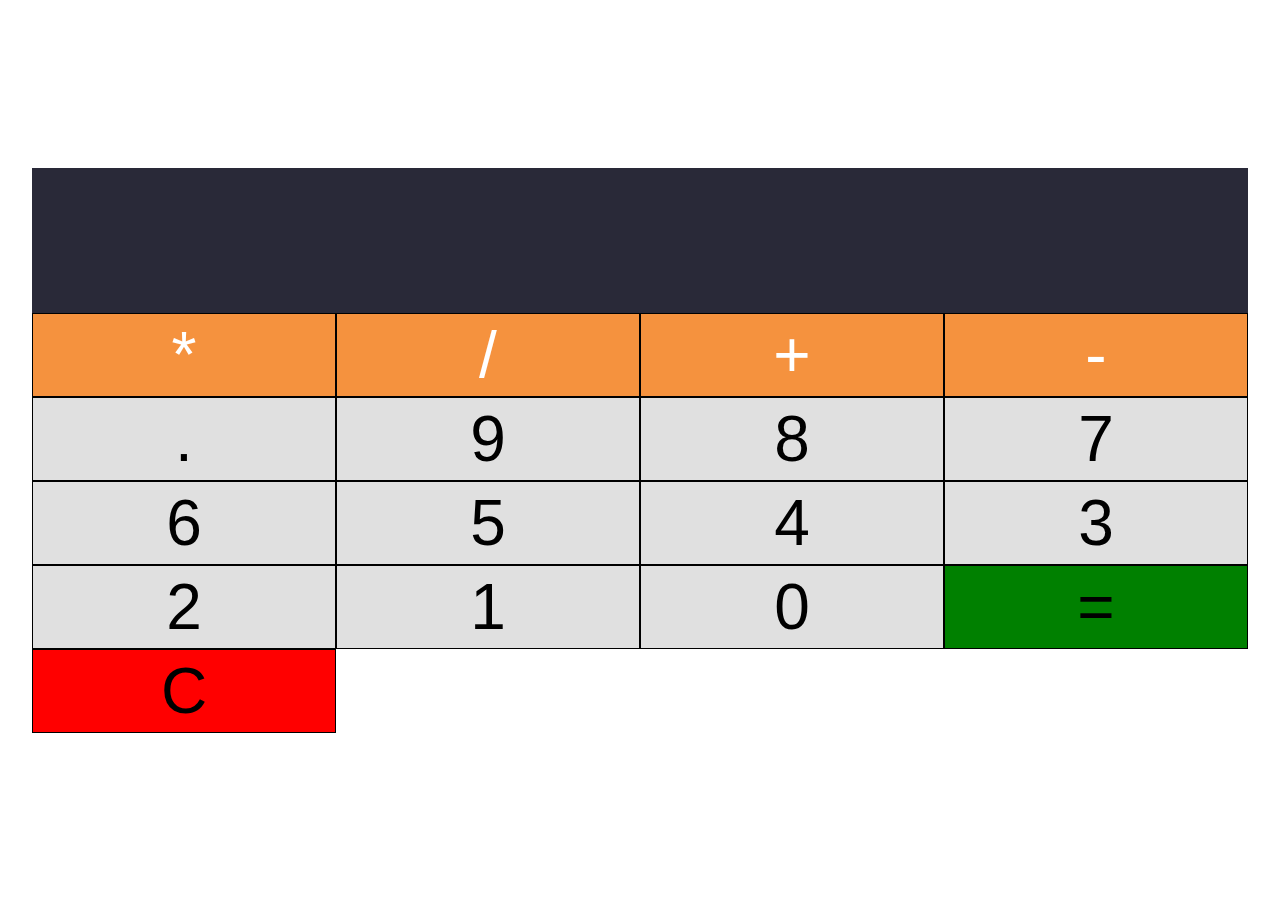
<file: calculator/index.html>
<!DOCTYPE html>
<html lang="en">
<head>
    <meta charset="UTF-8">
    <meta name="viewport" content="width=device-width, initial-scale=1.0">
    <title>Calculator</title>
    <link rel="stylesheet" href="css/main.css">
</head>
<body>
    
    <section class="calculator">
        <form action="#">
            <input type="text" class="screen">
        </form>

        <div class="buttons">
            <button type="button" class="btn btn-yellow" data-num="*">*</button>
            <button type="button" class="btn btn-yellow" data-num="/">/</button>
            <button type="button" class="btn btn-yellow" data-num="+">+</button>
            <button type="button" class="btn btn-yellow" data-num="-">-</button>
            <!-- grey buttons -->
            <button type="button" class="btn btn-grey" data-num=".">.</button>
            <button type="button" class="btn btn-grey" data-num="9">9</button>
            <button type="button" class="btn btn-grey" data-num="8">8</button>
            <button type="button" class="btn btn-grey" data-num="7">7</button>
            <button type="button" class="btn btn-grey" data-num="6">6</button>
            <button type="button" class="btn btn-grey" data-num="5">5</button>
            <button type="button" class="btn btn-grey" data-num="4">4</button>
            <button type="button" class="btn btn-grey" data-num="3">3</button>
            <button type="button" class="btn btn-grey" data-num="2">2</button>
            <button type="button" class="btn btn-grey" data-num="1">1</button>
            <button type="button" class="btn btn-grey" data-num="0">0</button>

            <button type="button" class="btn-equal btn-grey">=</button>
            <button type="button" class="btn-clear btn-grey">C</button>
        </div>
    </section>

    <script src="js/main.js"></script>
</body>
</html>
</file>
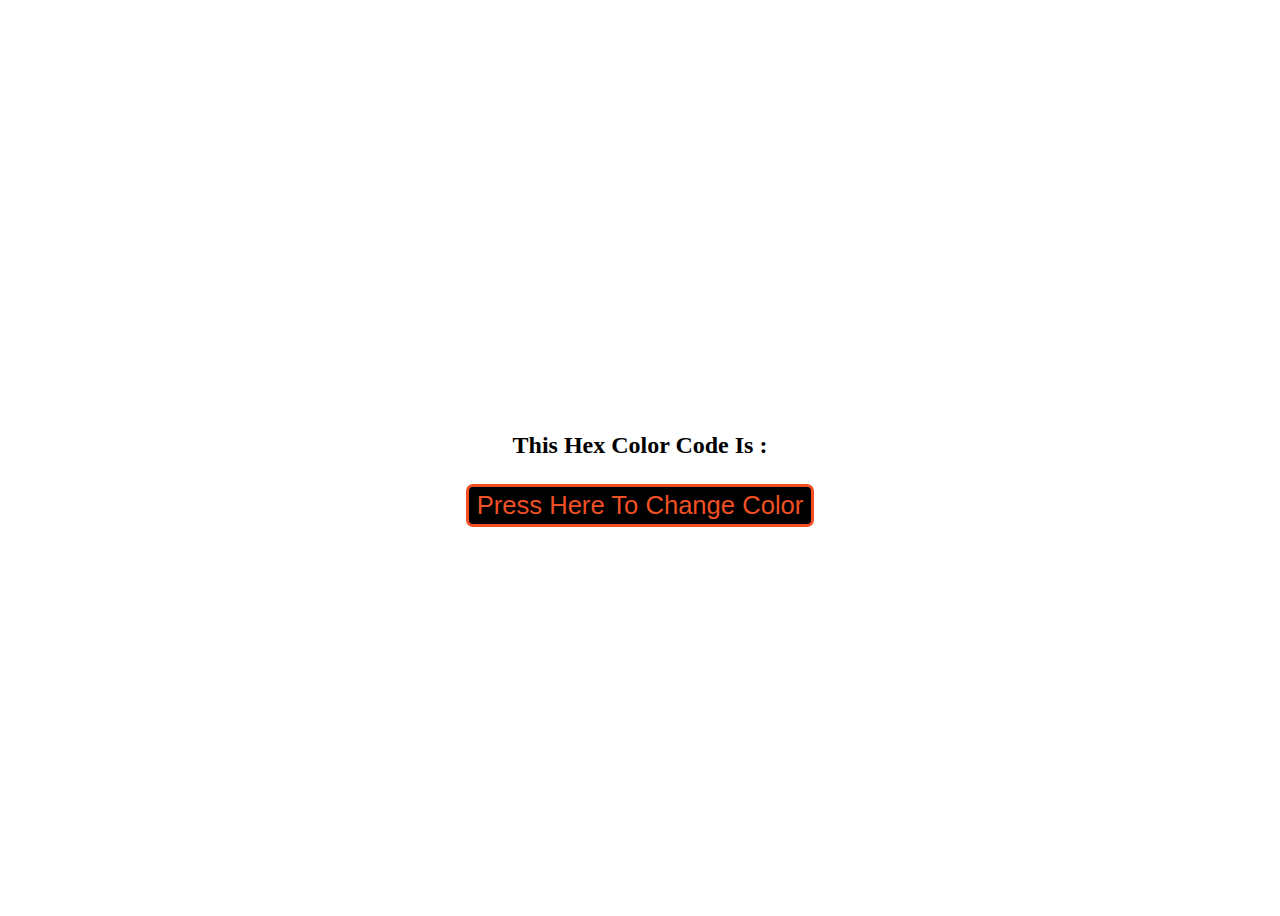
<file: change-bg-color/index.html>
<!DOCTYPE html>
<html lang="en">
<head>
    <meta charset="UTF-8">
    <meta name="viewport" content="width=device-width, initial-scale=1.0">
    <title>Change Background Color</title>
    <link rel="stylesheet" href="css/style.css">
</head>
<body>
    <div class="container">
        <h2 class="hexColor">this hex color code is : <span class="hex"></span></h2>
        <button type="button" class="hexBtn">press here to change color</button>
    </div>
    


    <script src="js/script.js"></script>
</body>
</html>
</file>
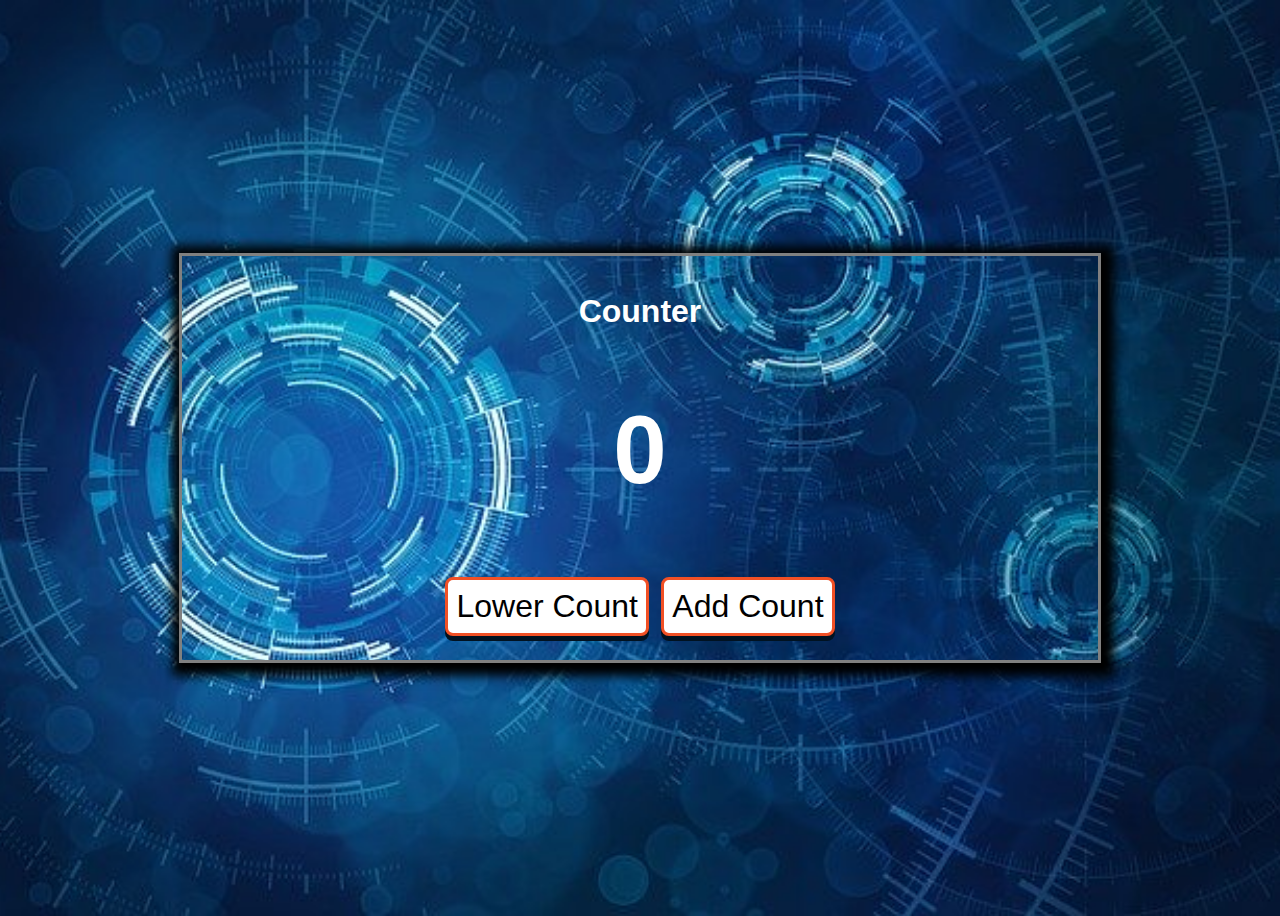
<file: counter/index.html>
<!DOCTYPE html>
<html lang="en">
<head>
    <meta charset="UTF-8">
    <meta name="viewport" content="width=device-width, initial-scale=1.0">
    <title>Counter</title>
    <link rel="stylesheet" href="css/style.css">
</head>
<body>
    
    <div class="counter-box">
        <h1>counter</h1>
        <h1 class="counter">0</h1>
        <div id="btns">
            <button type="button" class="btn" id="lowerCountBtn">Lower Count</button>
            <button type="button" class="btn" id="addCountBtn">Add Count</button>
        </div>
    </div>

    <script src="js/script.js"></script>
</body>
</html>
</file>
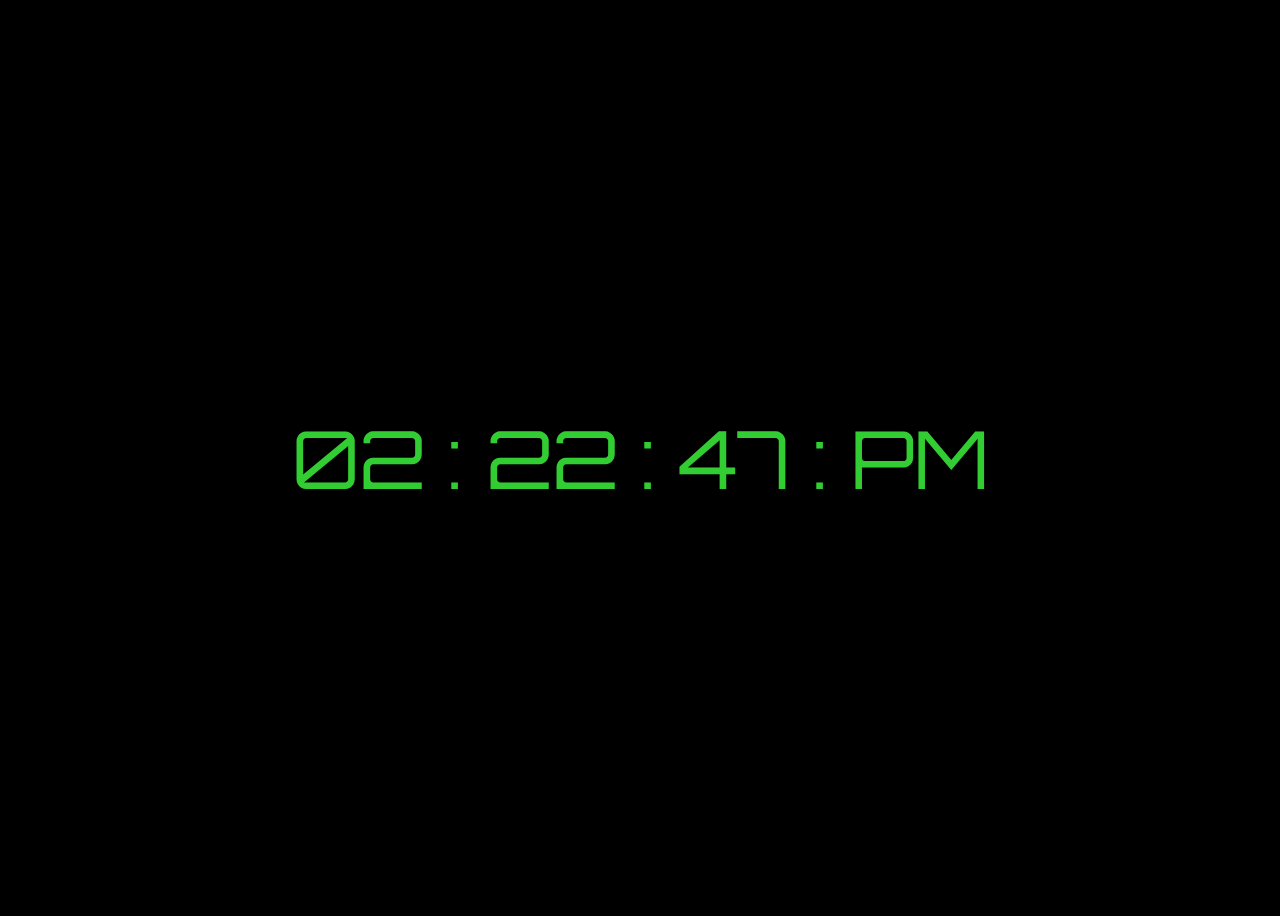
<file: digital-clock/index.html>
<!DOCTYPE html>
<html lang="en">
<head>
    <meta charset="UTF-8">
    <meta name="viewport" content="width=device-width, initial-scale=1.0">
    <title>Recording</title>
    <link href="https://fonts.googleapis.com/css2?family=Orbitron&display=swap" rel="stylesheet">
    <link rel="stylesheet" href="css/style.css">
</head>
<body>

    <div id="clock"></div>
    

    <script src="js/script.js"></script>
</body>
</html>
</file>
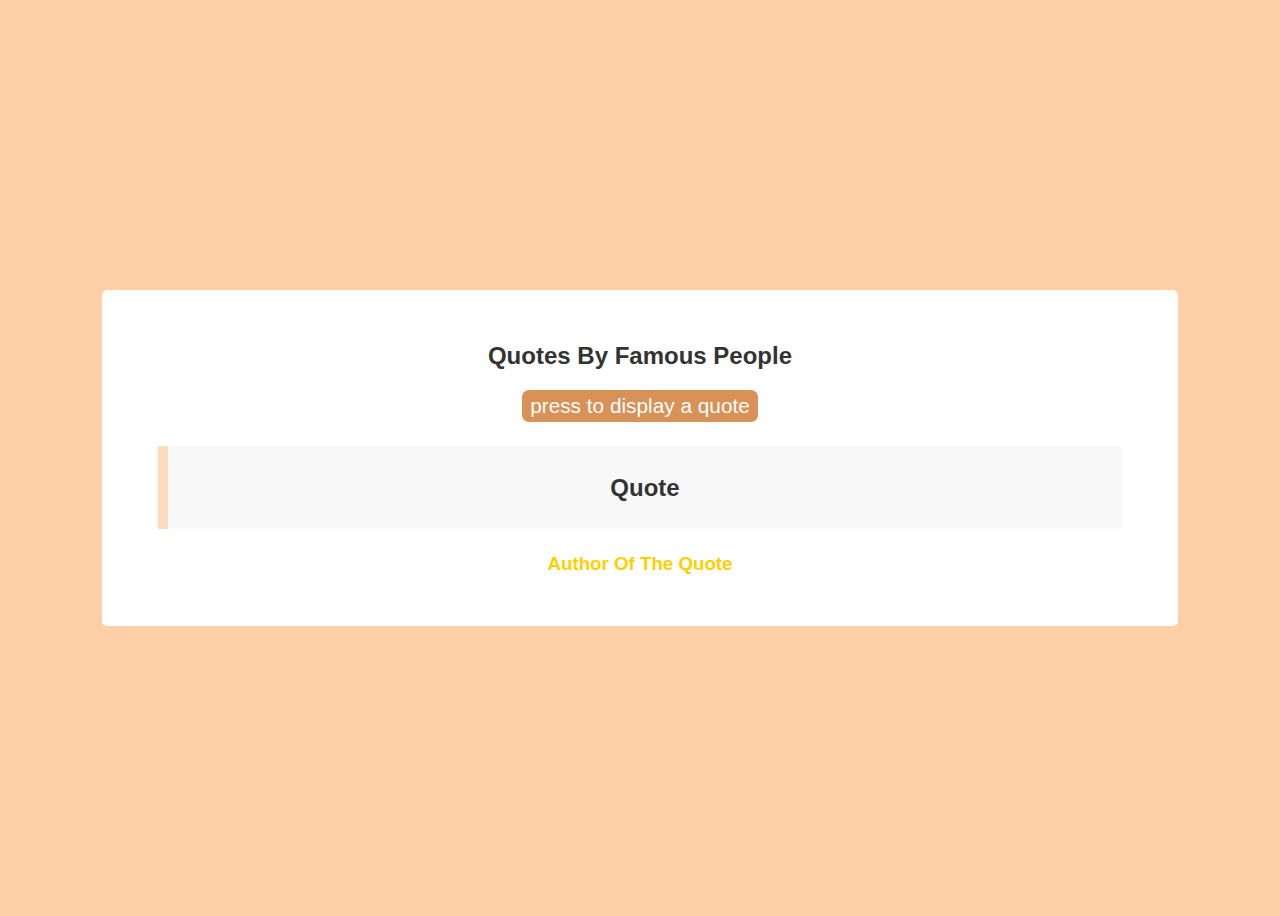
<file: quote-generator/index.html>
<!DOCTYPE html>
<html lang="en">
<head>
    <meta charset="UTF-8">
    <meta name="viewport" content="width=device-width, initial-scale=1.0">
    <title>Quote Generator</title>
    <link rel="stylesheet" href="css/style.css">
</head>
<body>
    <div class="container">
        <h2>Quotes by famous people</h2>
        <button type="button" id="quoteBtn">press to display a quote</button>
        <blockquote>
            <h2 id="quote">quote</h2>
        </blockquote>
        <h3 id="quoteAuthor">author of the quote</h3>
    </div>

    <script src="js/script.js"></script>
</body>
</html>
</file>
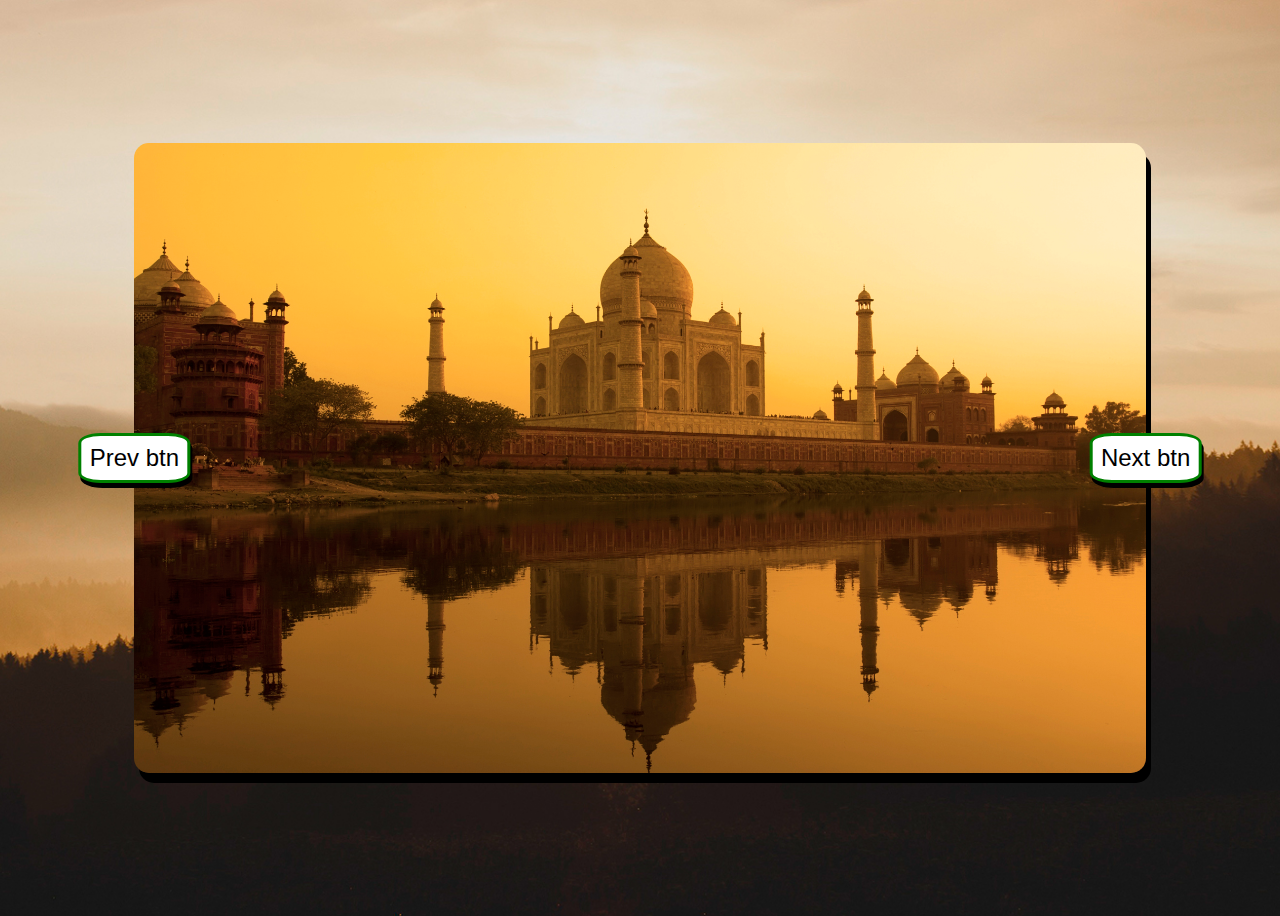
<file: slider/index.html>
<!DOCTYPE html>
<html lang="en">
<head>
    <meta charset="UTF-8">
    <meta name="viewport" content="width=device-width, initial-scale=1.0">
    <title>Slider</title>
    <link rel="stylesheet" href="css/style.css">
</head>
<body>
    
    <div class="images">
        <button type="button" class="btn prevBtn">Prev btn</button>
        <button  type="button" class="btn nextBtn">Next btn</button>
    </div>

    <script src="js/main.js"></script>
</body>
</html>
</file>
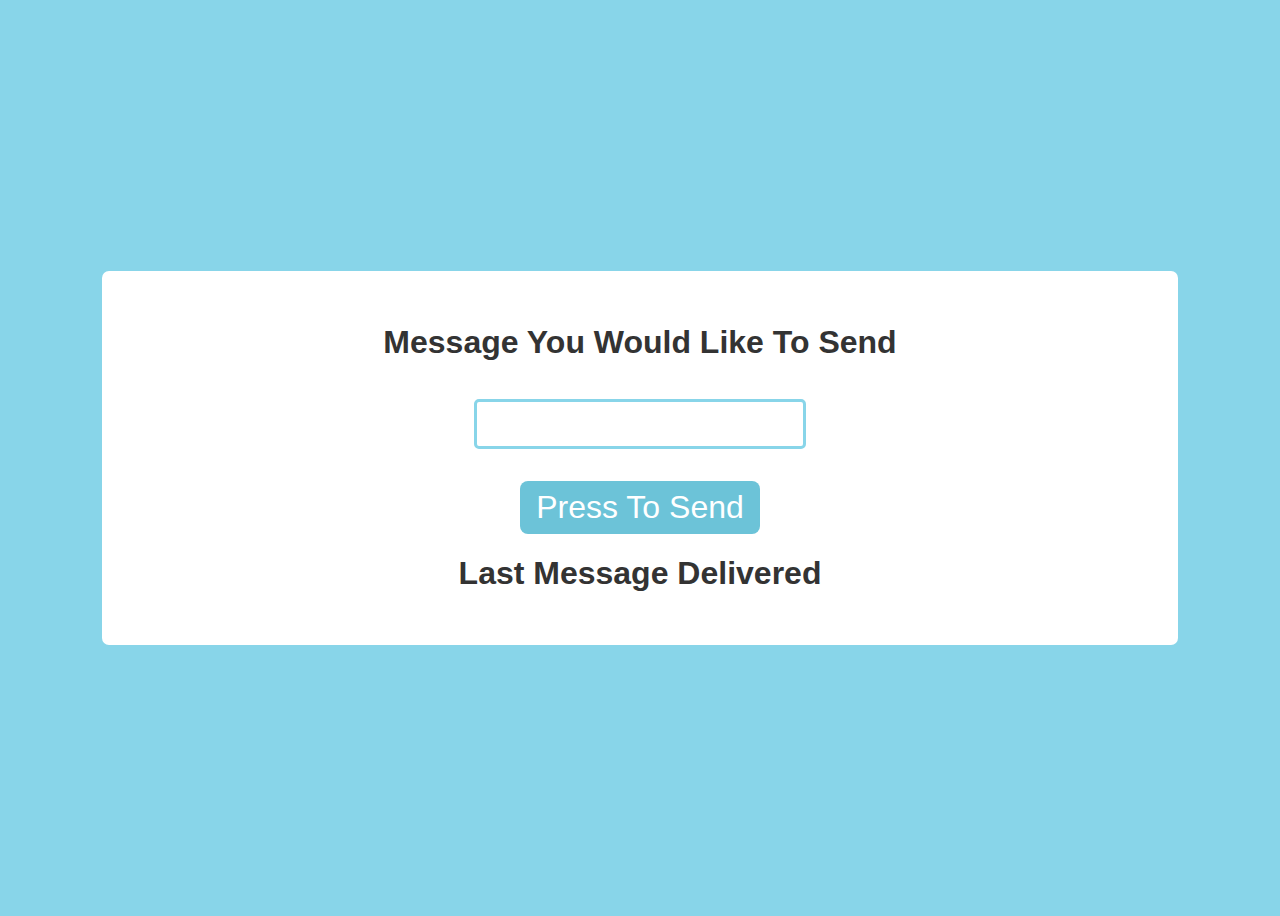
<file: validate-form/index.html>
<!DOCTYPE html>
<html lang="en">
<head>
    <meta charset="UTF-8">
    <meta name="viewport" content="width=device-width, initial-scale=1.0">
    <title>Form Validation</title>
    <link rel="stylesheet" href="css/style.css">
</head>
<body>
    
    <div class="container">
        <h1>message you would like to send</h1>
        <input type="text" name="messageIn" id="messageIn">
        <button type="button" id="sendBtn">press to send</button>
        <h1>last message delivered</h1>
        <h1 id="messageOut"></h1>
    </div>

    <script src="js/script.js"></script>
</body>
</html>
</file>
<file: calculator/css/main.css>
* {
    margin: 0;
    padding: 0;
    box-sizing: border-box;
}

body {
    min-height: 100vh;
    display: flex;
    align-items: center;
    justify-content: center;
}

.calculator {
    flex: 0 0 95%;
}

.screen {
    width: 100%;
    font-size: 7rem;
    padding: 0.5rem;
    background: rgb(41, 41, 56);
    color: #ffffff;
    border: none;
}

.buttons {
    display: flex;
    flex-wrap: wrap;
    transition: all 0.5s linear;
}

button {
    flex: 0 0 25%;
    border: 1px solid #000000;
    padding: 0.25rem 0;
    transition: all 2s ease;
}

button:hover {
    background: blue;
}

.btn-yellow {
    background: rgb(245, 146, 62);
    color: #ffffff;
}

.btn-grey {
    background: rgb(224, 224, 224);
}

.btn,.btn-equal,.btn-clear {
    font-size: 4rem;
}

.btn-equal {
    background: green;
}

.btn-clear {
    background: red;
}
</file>
<file: change-bg-color/css/style.css>
body {
    min-height: 100vh;
    display: flex;
    justify-content: center;
    align-items: center;
}

.container {
    text-align: center;
}

.hexColor{
    text-transform: capitalize;
}
.hex {
    font-size: 3rem;
}
.hexBtn{
    color: #f15025;
    border: 3px solid #f15025;
    border-radius: 7px;
    background: rgba(0, 0, 0, .6);
    font-size: 1.6rem;
    padding: 0.25rem 0.5rem;
    cursor: pointer;
    outline: none;
    text-transform: capitalize;
}

.hexBtn {
    background: rgb(0, 0, 0);
}
</file>
<file: counter/css/style.css>
body {
    min-height: 100vh;
    display: flex;
    align-items: center;
    justify-content: center;
    background: url("../img/tech.jpg") center/cover no-repeat;
    color: #ffffff;
    font-family: Arial, Helvetica, sans-serif;
    text-transform: capitalize;
}

.counter-box {
    flex: 0 0 70%;
    text-align: center;
    border: 3px solid grey;
    padding: 1rem;
    font-weight: bold;
    box-shadow: 3px 3px 10px 10px black;
}

.counter {
    font-size: 6rem;
}

.btn {
    background: #fff;
    border-radius: 8px;
    font-size: 2rem;
    padding: 0.5rem;
    margin: 0.5rem 0.25rem;
    border: 3px solid #f15025;
    box-shadow: 0px 5px #001221;
    outline: none;
}

.btn:hover {
    background-color: #4caf50;
    color: #ffffff;
}

.btn:active {
    box-shadow: none;
}
</file>
<file: digital-clock/css/style.css>
body {
    min-height: 100vh;
    display: flex;
    justify-content: center;
    align-items: center;
    background: #000;
}

#clock {
    font-family: 'Orbitron', sans-serif;
    font-size: 5rem;
    color: #32cd32;
}
</file>
<file: quote-generator/css/style.css>
body{
    min-height: 100vh;
    display: flex;
    justify-content: center;
    align-items: center;
    background: #ffd0a8;
    color: #333333;
    font-family: 'calibri', sans-serif;
    font-weight: 400;
    text-transform: capitalize;
}

.container {
    text-align: center;
    padding: 2rem;
    border-radius: 5px;
    background-color: #fff;
    flex: 0 0 80%;
}

#quoteBtn {
    border: none;
    color: #ffffff;
    background: #d89156;
    font-size: 1.3rem;
    padding: 0.25rem 0.5rem;
    border-radius: 7px;
    cursor: pointer;
}

#quoteBtn:hover {
    color: #ffd000;
}

blockquote {
    background: #f9f9f9;
    border-left: 10px solid #fcdbbf;
    margin: 1.5rem;
    padding: 0.5rem;
}

#quoteAuthor {
    color: #ffd000;
}
</file>
<file: slider/css/style.css>
body {
    min-height: 100vh;
    display: flex;
    justify-content: center;
    align-items: center;
    background: url("../img/bg.jpg") center/cover no-repeat;
}

.images {
    flex: 0 0 80%;
    min-height: 70vh;
    background: url("../img/slider_1.jpg") center/cover no-repeat;
    border-radius: 15px;
    box-shadow: 5px 10px #000;
    position: relative;
}

.btn {
    display: inline-block;
    background: #fff;
    color: #000000;
    border: 3px solid green;
    font-size: 1.5rem;
    padding: 0.5rem;
    border-radius: 20%;
    box-shadow: 2px 5px #000;
    outline: none;
}

.prevBtn {
    position: absolute;
    top: 50%;
    left: 0;
    transform: translate(-50%, -50%);
}
.nextBtn {
    position: absolute;
    top: 50%;
    right: 0;
    transform: translate(50%, -50%);
}

.btn:active {
    background: grey;
    box-shadow: 1px 1px grey;
}

.btn:hover {
    background: green;
    color: #ffffff;
}
</file>
<file: validate-form/css/style.css>
body {
    min-height: 100vh;
    display: flex;
    align-items: center;
    justify-content: center;
    background: #88d5e9;
    color: #333333;
    font-family: 'calibri', sans-serif;
    font-weight: 400;
    text-transform: capitalize;
}

.container {
    text-align: center;
    padding: 2rem;
    border-radius: 7px;
    background: #fff;
    flex: 0 0 80%;
}

button {
    display: block;
    font-size: 2rem;
    margin: 1rem auto;
    padding: 0.5rem 1rem;
    color: #ffffff;
    background: #6cc3d8;
    border-radius: 8px;
    border: none;
    outline: none;
    text-transform: capitalize;
}

button:hover {
    opacity: 0.8;
    cursor: pointer;
}

input[type=text] {
    padding: 0.5rem;
    margin: 1rem;
    border-radius: 5px;
    font-size: 1.5rem;
    border: 3px solid #88d5e9;
    outline: none;
}

input[type=text]:focus {
    box-shadow: 0 0 10px #88d5e9;
}

#messageOut {
    margin: 0.5rem 0;
    color: #88d5e9;
}
</file>
